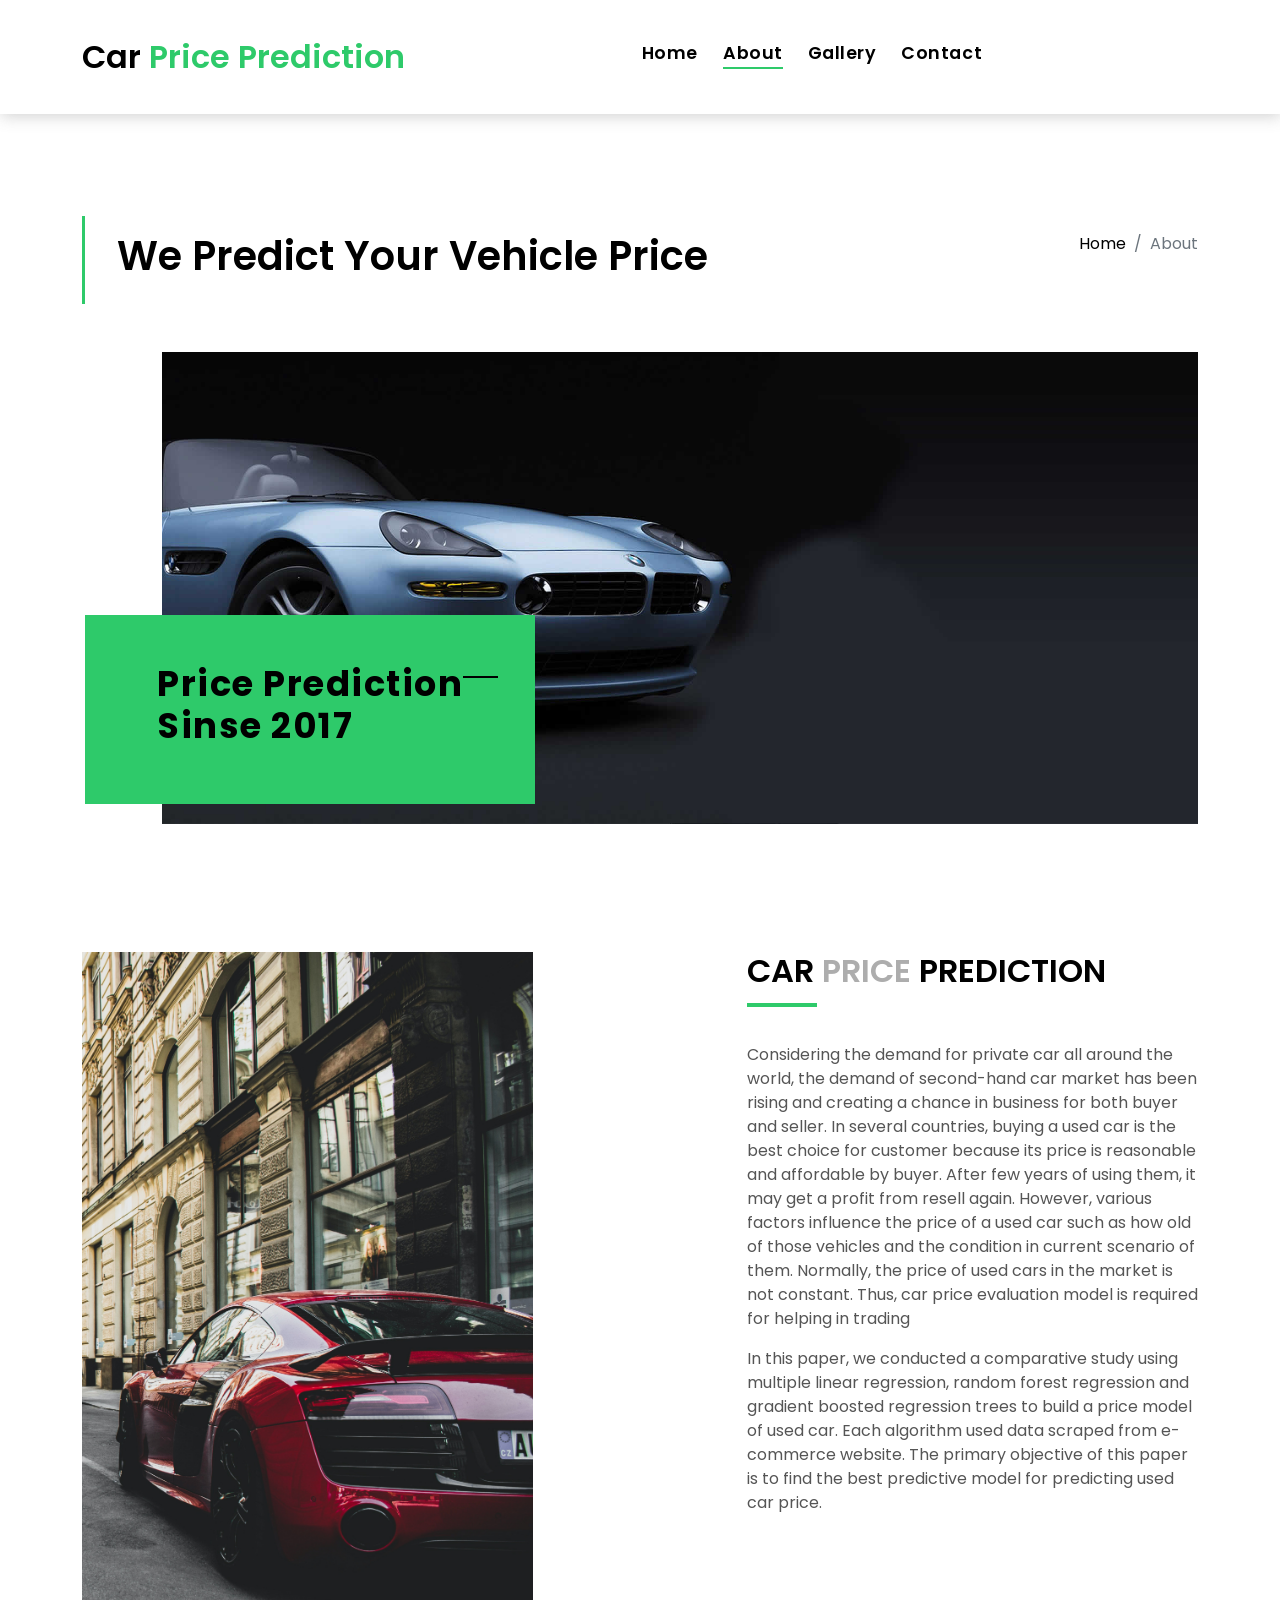
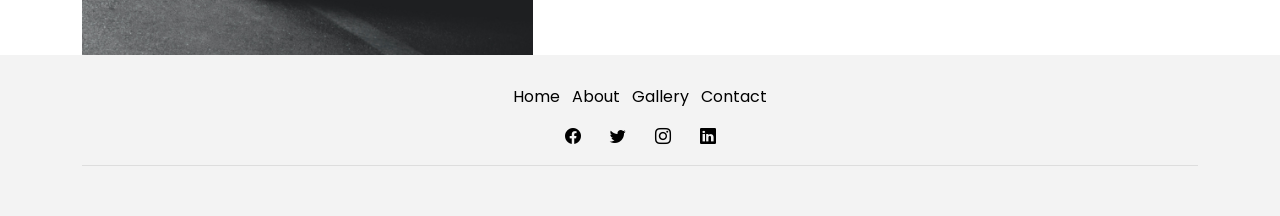
<file: Application Building/Front end/car price/about.html>
<!DOCTYPE html>
<html lang="en">

<head>
  <meta charset="utf-8">
  <meta content="width=device-width, initial-scale=1.0" name="viewport">
<!-- 
  <title>EstateAgency Bootstrap Template - About</title>
  <meta content="" name="description">
  <meta content="" name="keywords"> -->

  <!-- Favicons -->
  <link href="assets/img/favicon.png" rel="icon">
  <link href="assets/img/apple-touch-icon.png" rel="apple-touch-icon">

  <!-- Google Fonts -->
  <link href="https://fonts.googleapis.com/css?family=Poppins:300,400,500,600,700" rel="stylesheet">

  <!-- Vendor CSS Files -->
  <link href="assets/vendor/animate.css/animate.min.css" rel="stylesheet">
  <link href="assets/vendor/bootstrap/css/bootstrap.min.css" rel="stylesheet">
  <link href="assets/vendor/bootstrap-icons/bootstrap-icons.css" rel="stylesheet">
  <link href="assets/vendor/swiper/swiper-bundle.min.css" rel="stylesheet">

  <!-- Template Main CSS File -->
  <link href="assets/css/style.css" rel="stylesheet">

</head>

<body>

  <!-- ======= Property Search Section ======= -->
  <!-- <div class="click-closed"></div> -->
  <!--/ Form Search Star /-->
  <!-- <div class="box-collapse">
    <div class="title-box-d">
      <h3 class="title-d">Search Property</h3>
    </div>
    <span class="close-box-collapse right-boxed bi bi-x"></span>
    <div class="box-collapse-wrap form">
      <form class="form-a">
        <div class="row">
          <div class="col-md-12 mb-2">
            <div class="form-group">
              <label class="pb-2" for="Type">Keyword</label>
              <input type="text" class="form-control form-control-lg form-control-a" placeholder="Keyword">
            </div>
          </div>
          <div class="col-md-6 mb-2">
            <div class="form-group mt-3">
              <label class="pb-2" for="Type">Type</label>
              <select class="form-control form-select form-control-a" id="Type">
                <option>All Type</option>
                <option>For Rent</option>
                <option>For Sale</option>
                <option>Open House</option>
              </select>
            </div>
          </div>
          <div class="col-md-6 mb-2">
            <div class="form-group mt-3">
              <label class="pb-2" for="city">City</label>
              <select class="form-control form-select form-control-a" id="city">
                <option>All City</option>
                <option>Alabama</option>
                <option>Arizona</option>
                <option>California</option>
                <option>Colorado</option>
              </select>
            </div>
          </div>
          <div class="col-md-6 mb-2">
            <div class="form-group mt-3">
              <label class="pb-2" for="bedrooms">Bedrooms</label>
              <select class="form-control form-select form-control-a" id="bedrooms">
                <option>Any</option>
                <option>01</option>
                <option>02</option>
                <option>03</option>
              </select>
            </div>
          </div>
          <div class="col-md-6 mb-2">
            <div class="form-group mt-3">
              <label class="pb-2" for="garages">Garages</label>
              <select class="form-control form-select form-control-a" id="garages">
                <option>Any</option>
                <option>01</option>
                <option>02</option>
                <option>03</option>
                <option>04</option>
              </select>
            </div>
          </div>
          <div class="col-md-6 mb-2">
            <div class="form-group mt-3">
              <label class="pb-2" for="bathrooms">Bathrooms</label>
              <select class="form-control form-select form-control-a" id="bathrooms">
                <option>Any</option>
                <option>01</option>
                <option>02</option>
                <option>03</option>
              </select>
            </div>
          </div>
          <div class="col-md-6 mb-2">
            <div class="form-group mt-3">
              <label class="pb-2" for="price">Min Price</label>
              <select class="form-control form-select form-control-a" id="price">
                <option>Unlimite</option>
                <option>$50,000</option>
                <option>$100,000</option>
                <option>$150,000</option>
                <option>$200,000</option>
              </select>
            </div>
          </div>
          <div class="col-md-12">
            <button type="submit" class="btn btn-b">Search Property</button>
          </div>
        </div>
      </form>
    </div>
  </div> -->
  <!-- End Property Search Section -->>

  <!-- ======= Header/Navbar ======= -->
  <nav class="navbar navbar-default navbar-trans navbar-expand-lg fixed-top">
    <div class="container">
      <button class="navbar-toggler collapsed" type="button" data-bs-toggle="collapse" data-bs-target="#navbarDefault" aria-controls="navbarDefault" aria-expanded="false" aria-label="Toggle navigation">
        <span></span>
        <span></span>
        <span></span>
      </button>
      <a class="navbar-brand text-brand" href="index.html">Car <span class="color-b">Price Prediction</span></a>

      <div class="navbar-collapse collapse justify-content-center" id="navbarDefault">
        <ul class="navbar-nav">

          <li class="nav-item">
            <a class="nav-link " href="home.html">Home</a>
          </li>

          <li class="nav-item">
            <a class="nav-link active" href="about.html">About</a>
          </li>

          <li class="nav-item">
            <a class="nav-link " href="gallery.html">Gallery</a>
          </li>
<!-- 
          <li class="nav-item">
            <a class="nav-link " href="blog-grid.html">Blog</a>
          </li> -->

          <!-- <li class="nav-item dropdown">
            <a class="nav-link dropdown-toggle" href="#" id="navbarDropdown" role="button" data-bs-toggle="dropdown" aria-haspopup="true" aria-expanded="false">Pages</a>
            <div class="dropdown-menu">
              <a class="dropdown-item " href="property-single.html">Property Single</a>
              <a class="dropdown-item " href="blog-single.html">Blog Single</a>
              <a class="dropdown-item " href="agents-grid.html">Agents Grid</a>
              <a class="dropdown-item " href="agent-single.html">Agent Single</a>
            </div>
          </li> -->
          <li class="nav-item">
            <a class="nav-link " href="contact.html">Contact</a>
          </li>
        </ul>
      </div>

      <!-- <button type="button" class="btn btn-b-n navbar-toggle-box navbar-toggle-box-collapse" data-bs-toggle="collapse" data-bs-target="#navbarTogglerDemo01">
        <i class="bi bi-search"></i>
      </button> -->

    </div>
  </nav><!-- End Header/Navbar -->

  <main id="main">

    <!-- ======= Intro Single ======= -->
    <section class="intro-single">
      <div class="container">
        <div class="row">
          <div class="col-md-12 col-lg-8">
            <div class="title-single-box">
              <h1 class="title-single">We Predict Your Vehicle Price</h1>
            </div>
          </div>
          <div class="col-md-12 col-lg-4">
            <nav aria-label="breadcrumb" class="breadcrumb-box d-flex justify-content-lg-end">
              <ol class="breadcrumb">
                <li class="breadcrumb-item">
                  <a href="#">Home</a>
                </li>
                <li class="breadcrumb-item active" aria-current="page">
                  About
                </li>
              </ol>
            </nav>
          </div>
        </div>
      </div>
    </section><!-- End Intro Single-->

    <!-- ======= About Section ======= -->
    <section class="section-about">
      <div class="container">
        <div class="row">
          <div class="col-sm-12 position-relative">
            <div class="about-img-box">
              <img src="assets/img/car1.jpg" alt="" class="img-fluid">
            </div>
            <div class="sinse-box">
              <h3 class="sinse-title">Price Prediction
                <span></span>
                <br> Sinse 2017
              </h3>
              <!-- <p>Art & Creative</p> -->
            </div>
          </div>
          <div class="col-md-12 section-t8 position-relative">
            <div class="row">
              <div class="col-md-6 col-lg-5">
                <img src="assets/img/car5.jpg" alt="" class="img-fluid">
              </div>
              <div class="col-lg-2  d-none d-lg-block position-relative">
                <div class="title-vertical d-flex justify-content-start">
                  <!-- <span>EstateAgency Exclusive Property</span> -->
                </div>
              </div>
              <div class="col-md-6 col-lg-5 section-md-t3">
                <div class="title-box-d">
                  <h3 class="title-d">CAR
                    <span class="color-d">PRICE</span> PREDICTION
                    <!-- <br> nibh. -->
                  </h3>
                </div>
                <p class="color-text-a">
                    Considering the demand for private car all around the
                    world, the demand of second-hand car market has been rising
                    and creating a chance in business for both buyer and seller. In
                    several countries, buying a used car is the best choice for
                    customer because its price is reasonable and affordable by
                    buyer. After few years of using them, it may get a profit
                    from resell again. However, various factors influence the
                    price of a used car such as how old of those vehicles and the
                    condition in current scenario of them. Normally, the price of
                    used cars in the market is not constant. Thus, car price
                    evaluation model is required for helping in trading
                </p>
                <p class="color-text-a">
                    In this paper, we conducted a comparative study using
                    multiple linear regression, random forest regression and
                    gradient boosted regression trees to build a price model of
                    used car. Each algorithm used data scraped from e-commerce
                    website. The primary objective of this paper is to find the
                    best predictive model for predicting used car price. 
                </p>
              </div>
            </div>
          </div>
        </div>
      </div>
    </section>

    <!-- =======Team Section ======= -->
    <!-- <section class="section-agents section-t8">
      <div class="container">
        <div class="row">
          <div class="col-md-12">
            <div class="title-wrap d-flex justify-content-between">
              <div class="title-box">
                <h2 class="title-a">Meet Our Team</h2>
              </div>
            </div>
          </div>
        </div>
        <div class="row">
          <div class="col-md-4">
            <div class="card-box-d">
              <div class="card-img-d">
                <img src="assets/img/agent-7.jpg" alt="" class="img-d img-fluid">
              </div>
              <div class="card-overlay card-overlay-hover">
                <div class="card-header-d">
                  <div class="card-title-d align-self-center">
                    <h3 class="title-d">
                      <a href="agent-single.html" class="link-two">Margaret Sotillo
                        <br> Escala</a>
                    </h3>
                  </div>
                </div>
                <div class="card-body-d">
                  <p class="content-d color-text-a">
                    Sed porttitor lectus nibh, Cras ultricies ligula sed magna dictum porta two.
                  </p>
                  <div class="info-agents color-a">
                    <p>
                      <strong>Phone: </strong> +54 356 945234
                    </p>
                    <p>
                      <strong>Email: </strong> agents@example.com
                    </p>
                  </div>
                </div>
                <div class="card-footer-d">
                  <div class="socials-footer d-flex justify-content-center">
                    <ul class="list-inline">
                      <li class="list-inline-item">
                        <a href="#" class="link-one">
                          <i class="bi bi-facebook" aria-hidden="true"></i>
                        </a>
                      </li>
                      <li class="list-inline-item">
                        <a href="#" class="link-one">
                          <i class="bi bi-twitter" aria-hidden="true"></i>
                        </a>
                      </li>
                      <li class="list-inline-item">
                        <a href="#" class="link-one">
                          <i class="bi bi-instagram" aria-hidden="true"></i>
                        </a>
                      </li>
                      <li class="list-inline-item">
                        <a href="#" class="link-one">
                          <i class="bi bi-linkedin" aria-hidden="true"></i>
                        </a>
                      </li>
                    </ul>
                  </div>
                </div>
              </div>
            </div>
          </div>
          <div class="col-md-4">
            <div class="card-box-d">
              <div class="card-img-d">
                <img src="assets/img/agent-6.jpg" alt="" class="img-d img-fluid">
              </div>
              <div class="card-overlay card-overlay-hover">
                <div class="card-header-d">
                  <div class="card-title-d align-self-center">
                    <h3 class="title-d">
                      <a href="agent-single.html" class="link-two">Stiven Spilver
                        <br> Darw</a>
                    </h3>
                  </div>
                </div>
                <div class="card-body-d">
                  <p class="content-d color-text-a">
                    Sed porttitor lectus nibh, Cras ultricies ligula sed magna dictum porta two.
                  </p>
                  <div class="info-agents color-a">
                    <p>
                      <strong>Phone: </strong> +54 356 945234
                    </p>
                    <p>
                      <strong>Email: </strong> agents@example.com
                    </p>
                  </div>
                </div>
                <div class="card-footer-d">
                  <div class="socials-footer d-flex justify-content-center">
                    <ul class="list-inline">
                      <li class="list-inline-item">
                        <a href="#" class="link-one">
                          <i class="bi bi-facebook" aria-hidden="true"></i>
                        </a>
                      </li>
                      <li class="list-inline-item">
                        <a href="#" class="link-one">
                          <i class="bi bi-twitter" aria-hidden="true"></i>
                        </a>
                      </li>
                      <li class="list-inline-item">
                        <a href="#" class="link-one">
                          <i class="bi bi-instagram" aria-hidden="true"></i>
                        </a>
                      </li>
                      <li class="list-inline-item">
                        <a href="#" class="link-one">
                          <i class="bi bi-linkedin" aria-hidden="true"></i>
                        </a>
                      </li>
                      <li class="list-inline-item">
                        <a href="#" class="link-one">
                          <i class="bi bi-dribbble" aria-hidden="true"></i>
                        </a>
                      </li>
                    </ul>
                  </div>
                </div>
              </div>
            </div>
          </div>
          <div class="col-md-4">
            <div class="card-box-d">
              <div class="card-img-d">
                <img src="assets/img/agent-5.jpg" alt="" class="img-d img-fluid">
              </div>
              <div class="card-overlay card-overlay-hover">
                <div class="card-header-d">
                  <div class="card-title-d align-self-center">
                    <h3 class="title-d">
                      <a href="agent-single.html" class="link-two">Emma Toledo
                        <br> Cascada</a>
                    </h3>
                  </div>
                </div>
                 <div class="card-body-d">
                  <p class="content-d color-text-a">
                    Sed porttitor lectus nibh, Cras ultricies ligula sed magna dictum porta two.
                  </p>
                  <div class="info-agents color-a">
                    <p>
                      <strong>Phone: </strong> +54 356 945234
                    </p>
                    <p>
                      <strong>Email: </strong> agents@example.com
                    </p>
                  </div>
                </div> 
                 <div class="card-footer-d">
                  <div class="socials-footer d-flex justify-content-center">
                    <ul class="list-inline">
                      <li class="list-inline-item">
                        <a href="#" class="link-one">
                          <i class="bi bi-facebook" aria-hidden="true"></i>
                        </a>
                      </li>
                      <li class="list-inline-item">
                        <a href="#" class="link-one">
                          <i class="bi bi-twitter" aria-hidden="true"></i>
                        </a>
                      </li>
                      <li class="list-inline-item">
                        <a href="#" class="link-one">
                          <i class="bi bi-instagram" aria-hidden="true"></i>
                        </a>
                      </li>
                      <li class="list-inline-item">
                        <a href="#" class="link-one">
                          <i class="bi bi-linkedin" aria-hidden="true"></i>
                        </a>
                      </li>
                      <li class="list-inline-item">
                        <a href="#" class="link-one">
                          <i class="bi bi-dribbble" aria-hidden="true"></i>
                        </a>
                      </li>
                    </ul>
                  </div>
                </div> 
              </div>
            </div>
          </div>
        </div>
      </div>
    </section> -->
    <!-- End About Section-->

  </main><!-- End #main -->

  <!-- ======= Footer ======= -->
  <!-- <section class="section-footer">
    <div class="container">
      <div class="row">
        <div class="col-sm-12 col-md-4">
          <div class="widget-a">
            <div class="w-header-a">
              <h3 class="w-title-a text-brand">EstateAgency</h3>
            </div>
            <div class="w-body-a">
              <p class="w-text-a color-text-a">
                Enim minim veniam quis nostrud exercitation ullamco laboris nisi ut aliquip exea commodo consequat duis
                sed aute irure.
              </p>
            </div>
            <div class="w-footer-a">
              <ul class="list-unstyled">
                <li class="color-a">
                  <span class="color-text-a">Phone .</span> contact@example.com
                </li>
                <li class="color-a">
                  <span class="color-text-a">Email .</span> +54 356 945234
                </li>
              </ul>
            </div>
          </div>
        </div>
        <div class="col-sm-12 col-md-4 section-md-t3">
          <div class="widget-a">
            <div class="w-header-a">
              <h3 class="w-title-a text-brand">The Company</h3>
            </div>
            <div class="w-body-a">
              <div class="w-body-a">
                <ul class="list-unstyled">
                  <li class="item-list-a">
                    <i class="bi bi-chevron-right"></i> <a href="#">Site Map</a>
                  </li>
                  <li class="item-list-a">
                    <i class="bi bi-chevron-right"></i> <a href="#">Legal</a>
                  </li>
                  <li class="item-list-a">
                    <i class="bi bi-chevron-right"></i> <a href="#">Agent Admin</a>
                  </li>
                  <li class="item-list-a">
                    <i class="bi bi-chevron-right"></i> <a href="#">Careers</a>
                  </li>
                  <li class="item-list-a">
                    <i class="bi bi-chevron-right"></i> <a href="#">Affiliate</a>
                  </li>
                  <li class="item-list-a">
                    <i class="bi bi-chevron-right"></i> <a href="#">Privacy Policy</a>
                  </li>
                </ul>
              </div>
            </div>
          </div>
        </div>
        <div class="col-sm-12 col-md-4 section-md-t3">
          <div class="widget-a">
            <div class="w-header-a">
              <h3 class="w-title-a text-brand">International sites</h3>
            </div>
            <div class="w-body-a">
              <ul class="list-unstyled">
                <li class="item-list-a">
                  <i class="bi bi-chevron-right"></i> <a href="#">Venezuela</a>
                </li>
                <li class="item-list-a">
                  <i class="bi bi-chevron-right"></i> <a href="#">China</a>
                </li>
                <li class="item-list-a">
                  <i class="bi bi-chevron-right"></i> <a href="#">Hong Kong</a>
                </li>
                <li class="item-list-a">
                  <i class="bi bi-chevron-right"></i> <a href="#">Argentina</a>
                </li>
                <li class="item-list-a">
                  <i class="bi bi-chevron-right"></i> <a href="#">Singapore</a>
                </li>
                <li class="item-list-a">
                  <i class="bi bi-chevron-right"></i> <a href="#">Philippines</a>
                </li>
              </ul>
            </div>
          </div>
        </div>
      </div>
    </div>
  </section> -->
  <footer>
    <div class="container">
      <div class="row">
        <div class="col-md-12">
          <nav class="nav-footer">
            <ul class="list-inline">
              <li class="list-inline-item">
                <a href="#">Home</a>
              </li>
              <li class="list-inline-item">
                <a href="#">About</a>
              </li>
              <li class="list-inline-item">
                <a href="#">Gallery</a>
              </li>
              <!-- <li class="list-inline-item">
                <a href="#">Blog</a>
              </li> -->
              <li class="list-inline-item">
                <a href="#">Contact</a>
              </li>
            </ul>
          </nav>
          <div class="socials-a">
            <ul class="list-inline">
              <li class="list-inline-item">
                <a href="#">
                  <i class="bi bi-facebook" aria-hidden="true"></i>
                </a>
              </li>
              <li class="list-inline-item">
                <a href="#">
                  <i class="bi bi-twitter" aria-hidden="true"></i>
                </a>
              </li>
              <li class="list-inline-item">
                <a href="#">
                  <i class="bi bi-instagram" aria-hidden="true"></i>
                </a>
              </li>
              <li class="list-inline-item">
                <a href="#">
                  <i class="bi bi-linkedin" aria-hidden="true"></i>
                </a>
              </li>
            </ul>
          </div>
          <div class="copyright-footer">
            <!-- <p class="copyright color-text-a">
              &copy; Copyright
              <span class="color-a">EstateAgency</span> All Rights Reserved.
            </p> -->
          </div>
          <div class="credits">
          
          
          </div>
        </div>
      </div>
    </div>
  </footer><!-- End  Footer -->

  <div id="preloader"></div>
  <a href="#" class="back-to-top d-flex align-items-center justify-content-center"><i class="bi bi-arrow-up-short"></i></a>

  <!-- Vendor JS Files -->
  <script src="assets/vendor/bootstrap/js/bootstrap.bundle.min.js"></script>
  <script src="assets/vendor/swiper/swiper-bundle.min.js"></script>
  <script src="assets/vendor/php-email-form/validate.js"></script>

  <!-- Template Main JS File -->
  <script src="assets/js/main.js"></script>

</body>

</html>
</file>
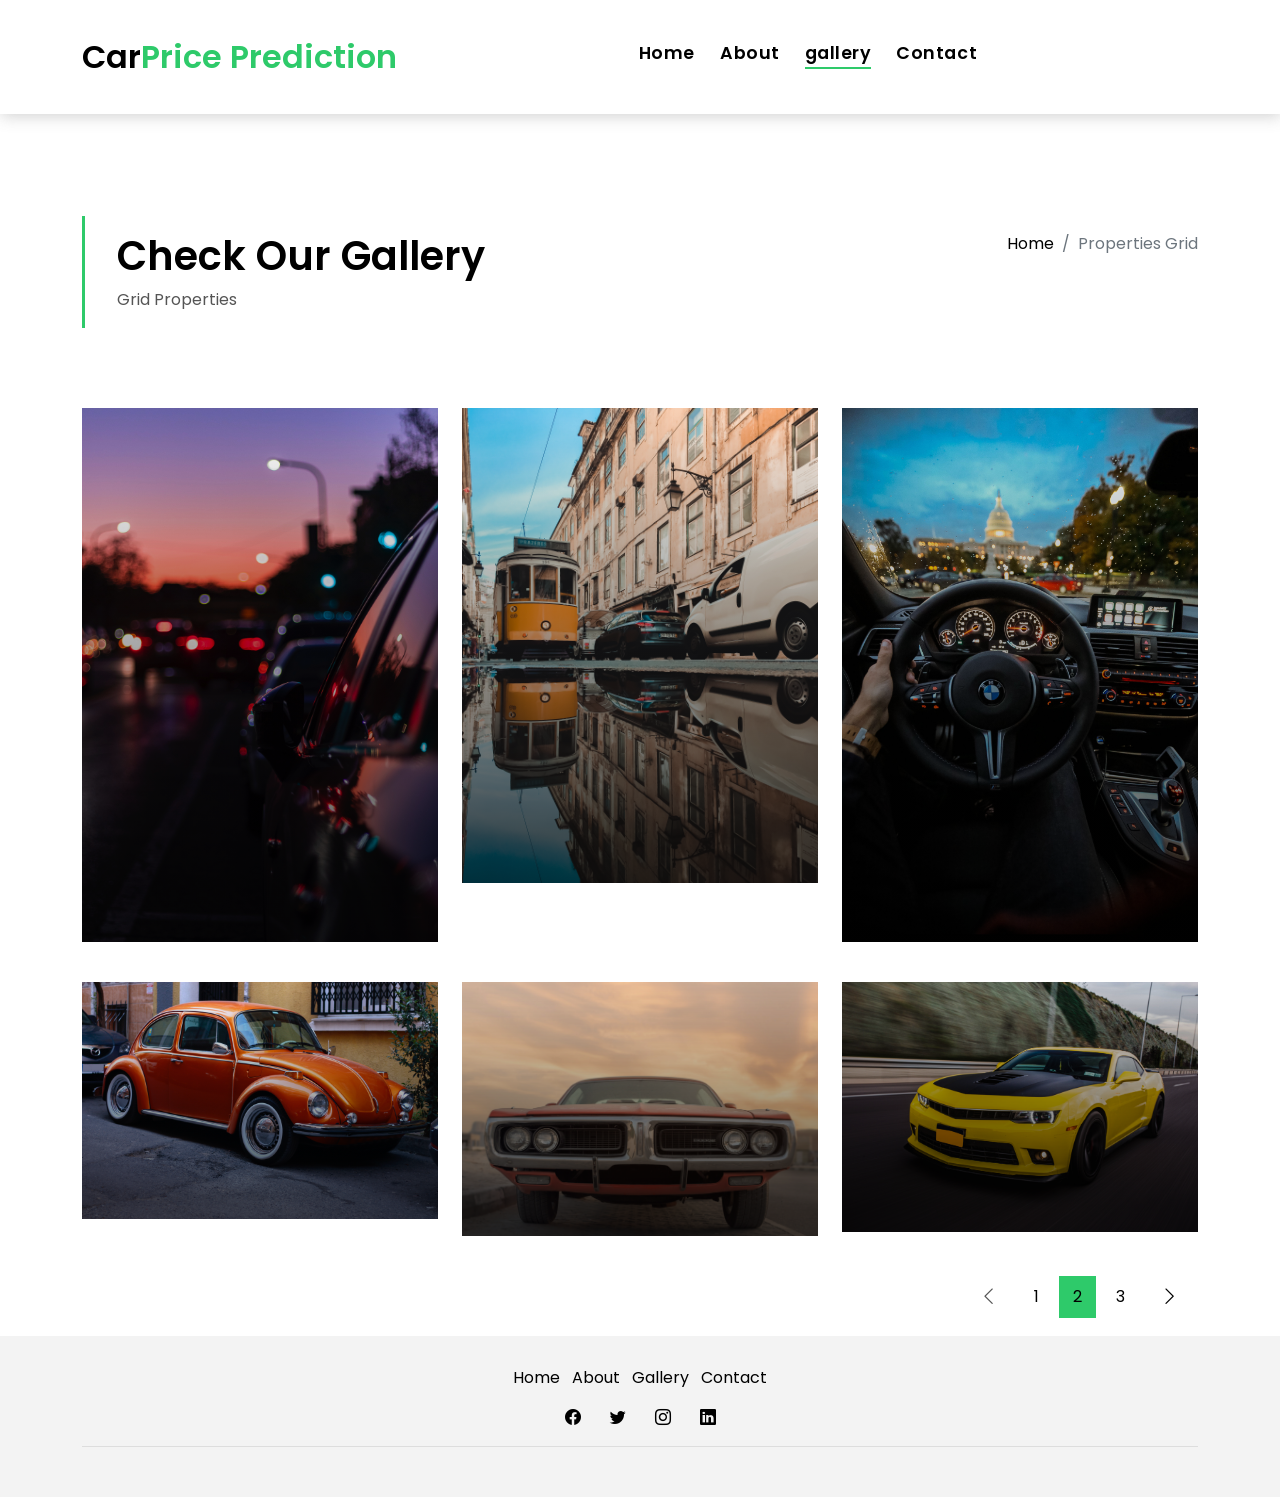
<file: Application Building/Front end/car price/gallery.html>
<!DOCTYPE html>
<html lang="en">

<head>
  <meta charset="utf-8">
  <meta content="width=device-width, initial-scale=1.0" name="viewport">

  <!-- <title>EstateAgency Bootstrap Template - Index</title>
  <meta content="" name="description">
  <meta content="" name="keywords"> -->

  <!-- Favicons -->
  <!-- <link href="assets/img/favicon.png" rel="icon">
  <link href="assets/img/apple-touch-icon.png" rel="apple-touch-icon"> -->

  <!-- Google Fonts -->
  <link href="https://fonts.googleapis.com/css?family=Poppins:300,400,500,600,700" rel="stylesheet">

  <!-- Vendor CSS Files -->
  <link href="assets/vendor/animate.css/animate.min.css" rel="stylesheet">
  <link href="assets/vendor/bootstrap/css/bootstrap.min.css" rel="stylesheet">
  <link href="assets/vendor/bootstrap-icons/bootstrap-icons.css" rel="stylesheet">
  <link href="assets/vendor/swiper/swiper-bundle.min.css" rel="stylesheet">

  <!-- Template Main CSS File -->
  <link href="assets/css/style.css" rel="stylesheet">

</head>

<body>

  <!-- ======= Property Search Section ======= -->
  <!-- <div class="click-closed"></div> -->
  <!--/ Form Search Star /-->
  <!-- <div class="box-collapse">
    <div class="title-box-d">
      <h3 class="title-d">Search Property</h3>
    </div>
    <span class="close-box-collapse right-boxed bi bi-x"></span>
    <div class="box-collapse-wrap form">
      <form class="form-a">
        <div class="row">
          <div class="col-md-12 mb-2">
            <div class="form-group">
              <label class="pb-2" for="Type">Keyword</label>
              <input type="text" class="form-control form-control-lg form-control-a" placeholder="Keyword">
            </div>
          </div>
          <div class="col-md-6 mb-2">
            <div class="form-group mt-3">
              <label class="pb-2" for="Type">Type</label>
              <select class="form-control form-select form-control-a" id="Type">
                <option>All Type</option>
                <option>For Rent</option>
                <option>For Sale</option>
                <option>Open House</option>
              </select>
            </div>
          </div>
          <div class="col-md-6 mb-2">
            <div class="form-group mt-3">
              <label class="pb-2" for="city">City</label>
              <select class="form-control form-select form-control-a" id="city">
                <option>All City</option>
                <option>Alabama</option>
                <option>Arizona</option>
                <option>California</option>
                <option>Colorado</option>
              </select>
            </div>
          </div>
          <div class="col-md-6 mb-2">
            <div class="form-group mt-3">
              <label class="pb-2" for="bedrooms">Bedrooms</label>
              <select class="form-control form-select form-control-a" id="bedrooms">
                <option>Any</option>
                <option>01</option>
                <option>02</option>
                <option>03</option>
              </select>
            </div>
          </div>
          <div class="col-md-6 mb-2">
            <div class="form-group mt-3">
              <label class="pb-2" for="garages">Garages</label>
              <select class="form-control form-select form-control-a" id="garages">
                <option>Any</option>
                <option>01</option>
                <option>02</option>
                <option>03</option>
                <option>04</option>
              </select>
            </div>
          </div>
          <div class="col-md-6 mb-2">
            <div class="form-group mt-3">
              <label class="pb-2" for="bathrooms">Bathrooms</label>
              <select class="form-control form-select form-control-a" id="bathrooms">
                <option>Any</option>
                <option>01</option>
                <option>02</option>
                <option>03</option>
              </select>
            </div>
          </div>
          <div class="col-md-6 mb-2">
            <div class="form-group mt-3">
              <label class="pb-2" for="price">Min Price</label>
              <select class="form-control form-select form-control-a" id="price">
                <option>Unlimite</option>
                <option>$50,000</option>
                <option>$100,000</option>
                <option>$150,000</option>
                <option>$200,000</option>
              </select>
            </div>
          </div>
          <div class="col-md-12">
            <button type="submit" class="btn btn-b">Search Property</button>
          </div>
        </div>
      </form>
    </div>
  </div> -->
  <!-- End Property Search Section -->>

  <!-- ======= Header/Navbar ======= -->
  <nav class="navbar navbar-default navbar-trans navbar-expand-lg fixed-top">
    <div class="container">
      <button class="navbar-toggler collapsed" type="button" data-bs-toggle="collapse" data-bs-target="#navbarDefault" aria-controls="navbarDefault" aria-expanded="false" aria-label="Toggle navigation">
        <span></span>
        <span></span>
        <span></span>
      </button>
      <a class="navbar-brand text-brand" href="index.html">Car<span class="color-b">Price Prediction</span></a>

      <div class="navbar-collapse collapse justify-content-center" id="navbarDefault">
        <ul class="navbar-nav">

          <li class="nav-item">
            <a class="nav-link " href="home.html">Home</a>
          </li>

          <li class="nav-item">
            <a class="nav-link " href="about.html">About</a>
          </li>

          <li class="nav-item">
            <a class="nav-link active" href="property-grid.html">gallery</a>
          </li>

          <!-- <li class="nav-item">
            <a class="nav-link " href="blog-grid.html">Blog</a>
          </li> -->

          <!-- <li class="nav-item dropdown">
            <a class="nav-link dropdown-toggle" href="#" id="navbarDropdown" role="button" data-bs-toggle="dropdown" aria-haspopup="true" aria-expanded="false">Pages</a>
            <div class="dropdown-menu">
              <a class="dropdown-item " href="property-single.html">Property Single</a>
              <a class="dropdown-item " href="blog-single.html">Blog Single</a>
              <a class="dropdown-item " href="agents-grid.html">Agents Grid</a>
              <a class="dropdown-item " href="agent-single.html">Agent Single</a>
            </div>
          </li> -->
          <li class="nav-item">
            <a class="nav-link " href="">Contact</a>
          </li>
        </ul>
      </div>

      <!-- <button type="button" class="btn btn-b-n navbar-toggle-box navbar-toggle-box-collapse" data-bs-toggle="collapse" data-bs-target="#navbarTogglerDemo01">
        <i class="bi bi-search"></i>
      </button> -->

    </div>
  </nav><!-- End Header/Navbar -->

  <main id="main">

    <!-- ======= Intro Single ======= -->
    <section class="intro-single">
      <div class="container">
        <div class="row">
          <div class="col-md-12 col-lg-8">
            <div class="title-single-box">
              <h1 class="title-single">Check Our Gallery</h1>
              <span class="color-text-a">Grid Properties</span>
            </div>
          </div>
          <div class="col-md-12 col-lg-4">
            <nav aria-label="breadcrumb" class="breadcrumb-box d-flex justify-content-lg-end">
              <ol class="breadcrumb">
                <li class="breadcrumb-item">
                  <a href="#">Home</a>
                </li>
                <li class="breadcrumb-item active" aria-current="page">
                  Properties Grid
                </li>
              </ol>
            </nav>
          </div>
        </div>
      </div>
    </section><!-- End Intro Single-->

    <!-- ======= Property Grid ======= -->
    <section class="property-grid grid">
      <div class="container">
        <div class="row">
          <div class="col-sm-12">
            <div class="grid-option">
              <form>
                <!-- <select class="custom-select">
                  <option selected>All</option>
                  <option value="1">New to Old</option>
                  <option value="2">For Rent</option>
                  <option value="3">For Sale</option>
                </select> -->
              </form>
            </div>
          </div>
          <div class="col-md-4">
            <div class="card-box-a card-shadow">
              <div class="img-box-a">
                <img src="assets/img/car13.jpg" alt="" class="img-a img-fluid">
              </div>
              <!-- <div class="card-overlay">
                <div class="card-overlay-a-content">
                  <div class="card-header-a">
                    <h2 class="card-title-a">
                      <a href="#">204 Mount
                        <br /> Olive Road Two</a>
                    </h2>
                  </div>
                  <div class="card-body-a">
                    <div class="price-box d-flex">
                      <span class="price-a">rent | $ 12.000</span>
                    </div>
                    <a href="property-single.html" class="link-a">Click here to view
                      <span class="bi bi-chevron-right"></span>
                    </a>
                  </div>
                  <div class="card-footer-a">
                    <ul class="card-info d-flex justify-content-around">
                      <li>
                        <h4 class="card-info-title">Area</h4>
                        <span>340m
                          <sup>2</sup>
                        </span>
                      </li>
                      <li>
                        <h4 class="card-info-title">Beds</h4>
                        <span>2</span>
                      </li>
                      <li>
                        <h4 class="card-info-title">Baths</h4>
                        <span>4</span>
                      </li>
                      <li>
                        <h4 class="card-info-title">Garages</h4>
                        <span>1</span>
                      </li>
                    </ul>
                  </div>
                </div>
              </div> -->
            </div>
          </div>
          <div class="col-md-4">
            <div class="card-box-a card-shadow">
              <div class="img-box-a">
                <img src="assets/img/car7.jpg" alt="" class="img-a img-fluid">
              </div>
              <!-- <div class="card-overlay">
                <div class="card-overlay-a-content">
                  <div class="card-header-a">
                    <h2 class="card-title-a">
                      <a href="#">204 Mount
                        <br /> Olive Road Two</a>
                    </h2>
                  </div>
                  <div class="card-body-a">
                    <div class="price-box d-flex">
                      <span class="price-a">rent | $ 12.000</span>
                    </div>
                    <a href="property-single.html" class="link-a">Click here to view
                      <span class="bi bi-chevron-right"></span>
                    </a>
                  </div>
                  <div class="card-footer-a">
                    <ul class="card-info d-flex justify-content-around">
                      <li>
                        <h4 class="card-info-title">Area</h4>
                        <span>340m
                          <sup>2</sup>
                        </span>
                      </li>
                      <li>
                        <h4 class="card-info-title">Beds</h4>
                        <span>2</span>
                      </li>
                      <li>
                        <h4 class="card-info-title">Baths</h4>
                        <span>4</span>
                      </li>
                      <li>
                        <h4 class="card-info-title">Garages</h4>
                        <span>1</span>
                      </li>
                    </ul>
                  </div>
                </div>
              </div> -->
            </div>
          </div>
          <div class="col-md-4">
            <div class="card-box-a card-shadow">
              <div class="img-box-a">
                <img src="assets/img/car8.jpg" alt="" class="img-a img-fluid">
              </div>
              <!-- <div class="card-overlay">
                <div class="card-overlay-a-content">
                  <div class="card-header-a">
                    <h2 class="card-title-a">
                      <a href="#">204 Mount
                        <br /> Olive Road Two</a>
                    </h2>
                  </div>
                  <div class="card-body-a">
                    <div class="price-box d-flex">
                      <span class="price-a">rent | $ 12.000</span>
                    </div>
                    <a href="property-single.html" class="link-a">Click here to view
                      <span class="bi bi-chevron-right"></span>
                    </a>
                  </div>
                  <div class="card-footer-a">
                    <ul class="card-info d-flex justify-content-around">
                      <li>
                        <h4 class="card-info-title">Area</h4>
                        <span>340m
                          <sup>2</sup>
                        </span>
                      </li>
                      <li>
                        <h4 class="card-info-title">Beds</h4>
                        <span>2</span>
                      </li>
                      <li>
                        <h4 class="card-info-title">Baths</h4>
                        <span>4</span>
                      </li>
                      <li>
                        <h4 class="card-info-title">Garages</h4>
                        <span>1</span>
                      </li>
                    </ul>
                  </div>
                </div>
              </div> -->
            </div>
          </div>
          <div class="col-md-4">
            <div class="card-box-a card-shadow">
              <div class="img-box-a">
                <img src="assets/img/car9.jpg" alt="" class="img-a img-fluid">
              </div>
              <!-- <div class="card-overlay">
                <div class="card-overlay-a-content">
                  <div class="card-header-a">
                    <h2 class="card-title-a">
                      <a href="#">204 Mount
                        <br /> Olive Road Two</a>
                    </h2>
                  </div>
                  <div class="card-body-a">
                    <div class="price-box d-flex">
                      <span class="price-a">rent | $ 12.000</span>
                    </div>
                    <a href="property-single.html" class="link-a">Click here to view
                      <span class="bi bi-chevron-right"></span>
                    </a>
                  </div>
                  <div class="card-footer-a">
                    <ul class="card-info d-flex justify-content-around">
                      <li>
                        <h4 class="card-info-title">Area</h4>
                        <span>340m
                          <sup>2</sup>
                        </span>
                      </li>
                      <li>
                        <h4 class="card-info-title">Beds</h4>
                        <span>2</span>
                      </li>
                      <li>
                        <h4 class="card-info-title">Baths</h4>
                        <span>4</span>
                      </li>
                      <li>
                        <h4 class="card-info-title">Garages</h4>
                        <span>1</span>
                      </li>
                    </ul>
                  </div>
                </div>
              </div> -->
            </div>
          </div>
          <div class="col-md-4">
            <div class="card-box-a card-shadow">
              <div class="img-box-a">
                <img src="assets/img/car10.jpg" alt="" class="img-a img-fluid">
              </div>
              <!-- <div class="card-overlay">
                <div class="card-overlay-a-content">
                  <div class="card-header-a">
                    <h2 class="card-title-a">
                      <a href="#">204 Mount
                        <br /> Olive Road Two</a>
                    </h2>
                  </div>
                  <div class="card-body-a">
                    <div class="price-box d-flex">
                      <span class="price-a">rent | $ 12.000</span>
                    </div>
                    <a href="property-single.html" class="link-a">Click here to view
                      <span class="bi bi-chevron-right"></span>
                    </a>
                  </div>
                  <div class="card-footer-a">
                    <ul class="card-info d-flex justify-content-around">
                      <li>
                        <h4 class="card-info-title">Area</h4>
                        <span>340m
                          <sup>2</sup>
                        </span>
                      </li>
                      <li>
                        <h4 class="card-info-title">Beds</h4>
                        <span>2</span>
                      </li>
                      <li>
                        <h4 class="card-info-title">Baths</h4>
                        <span>4</span>
                      </li>
                      <li>
                        <h4 class="card-info-title">Garages</h4>
                        <span>1</span>
                      </li>
                    </ul>
                  </div>
                </div>
              </div> -->
            </div>
          </div>
          <div class="col-md-4">
            <div class="card-box-a card-shadow">
              <div class="img-box-a">
                <img src="assets/img/car11.jpg" alt="" class="img-a img-fluid">
              </div>
              <!-- <div class="card-overlay">
                <div class="card-overlay-a-content">
                  <div class="card-header-a">
                    <h2 class="card-title-a">
                      <a href="#">204 Mount
                        <br /> Olive Road Two</a>
                    </h2>
                  </div>
                  <div class="card-body-a">
                    <div class="price-box d-flex">
                      <span class="price-a">rent | $ 12.000</span>
                    </div>
                    <a href="property-single.html" class="link-a">Click here to view
                      <span class="bi bi-chevron-right"></span>
                    </a>
                  </div>
                  <div class="card-footer-a">
                    <ul class="card-info d-flex justify-content-around">
                      <li>
                        <h4 class="card-info-title">Area</h4>
                        <span>340m
                          <sup>2</sup>
                        </span>
                      </li>
                      <li>
                        <h4 class="card-info-title">Beds</h4>
                        <span>2</span>
                      </li>
                      <li>
                        <h4 class="card-info-title">Baths</h4>
                        <span>4</span>
                      </li>
                      <li>
                        <h4 class="card-info-title">Garages</h4>
                        <span>1</span>
                      </li>
                    </ul>
                  </div>
                </div>
              </div> -->
            </div>
          </div>
        </div>
        <div class="row">
          <div class="col-sm-12">
            <nav class="pagination-a">
              <ul class="pagination justify-content-end">
                <li class="page-item disabled">
                  <a class="page-link" href="#" tabindex="-1">
                    <span class="bi bi-chevron-left"></span>
                  </a>
                </li>
                <li class="page-item">
                  <a class="page-link" href="#">1</a>
                </li>
                <li class="page-item active">
                  <a class="page-link" href="#">2</a>
                </li>
                <li class="page-item">
                  <a class="page-link" href="#">3</a>
                </li>
                <li class="page-item next">
                  <a class="page-link" href="#">
                    <span class="bi bi-chevron-right"></span>
                  </a>
                </li>
              </ul>
            </nav>
          </div>
        </div>
      </div>
    </section><!-- End Property Grid Single-->

  </main><!-- End #main -->

  <!-- ======= Footer ======= -->
  <!-- <section class="section-footer">
    <div class="container">
      <div class="row">
        <div class="col-sm-12 col-md-4">
          <div class="widget-a">
            <div class="w-header-a">
              <h3 class="w-title-a text-brand">EstateAgency</h3>
            </div>
            <div class="w-body-a">
              <p class="w-text-a color-text-a">
                Enim minim veniam quis nostrud exercitation ullamco laboris nisi ut aliquip exea commodo consequat duis
                sed aute irure.
              </p>
            </div>
            <div class="w-footer-a">
              <ul class="list-unstyled">
                <li class="color-a">
                  <span class="color-text-a">Phone .</span> contact@example.com
                </li>
                <li class="color-a">
                  <span class="color-text-a">Email .</span> +54 356 945234
                </li>
              </ul>
            </div>
          </div>
        </div>
        <div class="col-sm-12 col-md-4 section-md-t3">
          <div class="widget-a">
            <div class="w-header-a">
              <h3 class="w-title-a text-brand">The Company</h3>
            </div>
            <div class="w-body-a">
              <div class="w-body-a">
                <ul class="list-unstyled">
                  <li class="item-list-a">
                    <i class="bi bi-chevron-right"></i> <a href="#">Site Map</a>
                  </li>
                  <li class="item-list-a">
                    <i class="bi bi-chevron-right"></i> <a href="#">Legal</a>
                  </li>
                  <li class="item-list-a">
                    <i class="bi bi-chevron-right"></i> <a href="#">Agent Admin</a>
                  </li>
                  <li class="item-list-a">
                    <i class="bi bi-chevron-right"></i> <a href="#">Careers</a>
                  </li>
                  <li class="item-list-a">
                    <i class="bi bi-chevron-right"></i> <a href="#">Affiliate</a>
                  </li>
                  <li class="item-list-a">
                    <i class="bi bi-chevron-right"></i> <a href="#">Privacy Policy</a>
                  </li>
                </ul>
              </div>
            </div>
          </div>
        </div>
        <div class="col-sm-12 col-md-4 section-md-t3">
          <div class="widget-a">
            <div class="w-header-a">
              <h3 class="w-title-a text-brand">International sites</h3>
            </div>
            <div class="w-body-a">
              <ul class="list-unstyled">
                <li class="item-list-a">
                  <i class="bi bi-chevron-right"></i> <a href="#">Venezuela</a>
                </li>
                <li class="item-list-a">
                  <i class="bi bi-chevron-right"></i> <a href="#">China</a>
                </li>
                <li class="item-list-a">
                  <i class="bi bi-chevron-right"></i> <a href="#">Hong Kong</a>
                </li>
                <li class="item-list-a">
                  <i class="bi bi-chevron-right"></i> <a href="#">Argentina</a>
                </li>
                <li class="item-list-a">
                  <i class="bi bi-chevron-right"></i> <a href="#">Singapore</a>
                </li>
                <li class="item-list-a">
                  <i class="bi bi-chevron-right"></i> <a href="#">Philippines</a>
                </li>
              </ul>
            </div>
          </div>
        </div>
      </div>
    </div>
  </section> -->
  <footer>
    <div class="container">
      <div class="row">
        <div class="col-md-12">
          <nav class="nav-footer">
            <ul class="list-inline">
              <li class="list-inline-item">
                <a href="#">Home</a>
              </li>
              <li class="list-inline-item">
                <a href="#">About</a>
              </li>
              <li class="list-inline-item">
                <a href="#">Gallery</a>
              </li>
              <!-- <li class="list-inline-item">
                <a href="#">Blog</a>
              </li> -->
              <li class="list-inline-item">
                <a href="#">Contact</a>
              </li>
            </ul>
          </nav>
          <div class="socials-a">
            <ul class="list-inline">
              <li class="list-inline-item">
                <a href="#">
                  <i class="bi bi-facebook" aria-hidden="true"></i>
                </a>
              </li>
              <li class="list-inline-item">
                <a href="#">
                  <i class="bi bi-twitter" aria-hidden="true"></i>
                </a>
              </li>
              <li class="list-inline-item">
                <a href="#">
                  <i class="bi bi-instagram" aria-hidden="true"></i>
                </a>
              </li>
              <li class="list-inline-item">
                <a href="#">
                  <i class="bi bi-linkedin" aria-hidden="true"></i>
                </a>
              </li>
            </ul>
          </div>
          <div class="copyright-footer">
            <!-- <p class="copyright color-text-a">
              &copy; Copyright
              <span class="color-a">EstateAgency</span> All Rights Reserved.
            </p> -->
          </div>
          <div class="credits">
            <!--
            All the links in the footer should remain intact.
            You can delete the links only if you purchased the pro version.
            Licensing information: https://bootstrapmade.com/license/
            Purchase the pro version with working PHP/AJAX contact form: https://bootstrapmade.com/buy/?theme=EstateAgency
          -->
            <!-- Designed by <a href="https://bootstrapmade.com/">BootstrapMade</a> -->
          </div>
        </div>
      </div>
    </div>
  </footer><!-- End  Footer -->

  <div id="preloader"></div>
  <a href="#" class="back-to-top d-flex align-items-center justify-content-center"><i class="bi bi-arrow-up-short"></i></a>

  <!-- Vendor JS Files -->
  <script src="assets/vendor/bootstrap/js/bootstrap.bundle.min.js"></script>
  <script src="assets/vendor/swiper/swiper-bundle.min.js"></script>
  <script src="assets/vendor/php-email-form/validate.js"></script>

  <!-- Template Main JS File -->
  <script src="assets/js/main.js"></script>

</body>

</html>
</file>
<file: Application Building/Front end/car price/assets/css/style.css>
/*--------------------------------------------------------------
# General
--------------------------------------------------------------*/
body {
  font-family: "Poppins", sans-serif;
  color: #555555;
}

h1,
h2,
h3,
h4,
h5,
h6 {
  color: #000000;
}

a {
  color: #000000;
  text-decoration: none;
  transition: all 0.5s ease;
}

a:hover {
  color: #2eca6a;
  text-decoration: none;
}

.link-two {
  color: #000000;
  transition: all 0.5s ease;
}

.link-two:hover {
  text-decoration: underline;
  color: #000000;
}

.link-one {
  color: #000000;
  transition: all 0.5s ease;
}

.link-one:hover {
  color: #000000;
  text-decoration: none;
}

.link-icon {
  color: #000000;
  font-weight: 500;
}

.link-icon span {
  font-size: 14px;
  padding-left: 4px;
  vertical-align: middle;
}

.link-a {
  text-decoration: none;
  color: #ffffff;
  text-decoration: none;
}

@media (min-width: 768px) {
  .link-a {
    font-size: 0.9rem;
  }
}

@media (min-width: 992px) {
  .link-a {
    font-size: 1rem;
  }
}

.link-a:hover {
  color: #ffffff;
  text-decoration: none;
}

.link-a span {
  font-size: 18px;
  vertical-align: middle;
  margin-left: 5px;
}

@media (min-width: 768px) {
  .link-a span {
    font-size: 1.5rem;
  }
}

@media (min-width: 992px) {
  .link-a span {
    font-size: 18px;
  }
}

.text-brand {
  color: #000000;
  font-size: 2rem;
  font-weight: 600;
}

@media (max-width: 767px) {
  .text-brand {
    font-size: 1.8rem;
  }
}

.color-a {
  text-decoration: none;
  color: #000000;
}

.color-b {
  color: #2eca6a;
}

.color-d {
  color: #adadad;
}

.color-text-a {
  text-decoration: none;
  color: #555555;
}

.no-margin {
  margin: 0;
}

/*------/ Nav Pills  /------*/
.nav-pills-a {
  text-decoration: none;
}

.nav-pills-a.nav-pills .nav-link {
  color: #000000;
  position: relative;
  font-weight: 600;
}

.nav-pills-a.nav-pills .nav-link.active {
  background-color: transparent;
}

.nav-pills-a.nav-pills .nav-link.active:after {
  content: "";
  position: absolute;
  left: 0;
  bottom: -1px;
  width: 100%;
  height: 2px;
  background-color: #2eca6a;
  z-index: 2;
}

/*------/ Bg Image /------*/
.bg-image {
  background-repeat: no-repeat;
  background-attachment: fixed;
  background-size: cover;
  background-position: center center;
}

/*------/ List a /------*/
.list-a {
  text-decoration: none;
  display: inline-block;
  line-height: 2;
  padding: 0;
  list-style: none;
}

.list-a li {
  position: relative;
  width: 50%;
  float: left;
  padding-left: 25px;
  padding-right: 5px;
}

@media (min-width: 992px) {
  .list-a li {
    width: 33.333%;
  }
}

.list-a li:before {
  content: "";
  width: 10px;
  height: 2px;
  position: absolute;
  background-color: #313131;
  top: 15px;
  left: 0;
}

/*------/ Pagination-a /------*/
.pagination-a {
  text-decoration: none;
}

.pagination-a .pagination .page-link {
  margin: 0 0.2rem;
  border-color: transparent;
  padding: 0.5rem 0.8rem;
  color: #000000;
}

.pagination-a .pagination .page-link:hover,
.pagination-a .pagination .page-link:active,
.pagination-a .pagination .page-link:focus {
  background-color: #2eca6a;
}

.pagination-a .pagination .page-link span {
  font-size: 1.2rem;
}

.pagination-a .pagination .next .page-link {
  padding: 0.4rem 0.9rem;
}

.pagination-a .pagination .page-item:last-child .page-link {
  border-top-right-radius: 0;
  border-bottom-right-radius: 0;
}

.pagination-a .pagination .page-item:first-child .page-link {
  border-top-left-radius: 0;
  border-bottom-left-radius: 0;
}

.pagination-a .pagination .page-item.disabled .page-link {
  padding: 0.4rem 0.9rem;
  color: #555555;
}

.pagination-a .pagination .page-item.active .page-link {
  background-color: #2eca6a;
}

.a {
  text-decoration: none;
  color: #2eca6a;
  font-size: 1.3rem;
}

/*------/ Icon Box /------*/
.icon-box .icon-box-icon {
  display: table-cell;
  vertical-align: top;
  font-size: 36px;
  color: #000000;
  width: 50px;
  padding-top: 8px;
}

.icon-box .icon-box-content {
  padding-top: 18px;
}

/*------/ Space Padding /------*/
.section-t8 {
  padding-top: 8rem;
}

@media (max-width: 767px) {
  .section-t8 {
    padding-top: 4rem;
  }
}

.section-t4 {
  padding-top: 4rem;
}

@media (max-width: 767px) {
  .section-t4 {
    padding-top: 2rem;
  }
}

.section-t3 {
  padding-top: 3rem;
}

@media (max-width: 767px) {
  .section-md-t3 {
    padding-top: 3rem;
  }
}

.section-b2 {
  padding-bottom: 2rem;
}

.section-tb85 {
  padding: 8rem 0 5rem 0;
}

@media (max-width: 767px) {
  .section-tb85 {
    padding: 4rem 0 2.5rem 0;
  }
}

/*------/ Title /------*/
.title-wrap {
  padding-bottom: 4rem;
}

.title-a {
  text-decoration: none;
  font-size: 2.6rem;
  font-weight: 600;
}

.title-link {
  font-size: 1.2rem;
  font-weight: 300;
  padding-top: 1.2rem;
}

.title-link a {
  text-decoration: none;
  color: #313131;
}

.title-link span {
  font-size: 20px;
  padding-left: 4px;
  vertical-align: middle;
}

.title-box-d {
  padding-bottom: 1.8rem;
  margin-bottom: 1rem;
  position: relative;
}

.title-box-d .title-d {
  font-weight: 600;
  font-size: 2rem;
}

.title-box-d .title-d:after {
  content: "";
  position: absolute;
  width: 70px;
  height: 4px;
  background-color: #2eca6a;
  bottom: 20px;
  left: 0;
}

/*------/ Display Table & Table Cell /------*/
.display-table {
  width: 100%;
  height: 100%;
  display: table;
}

.table-cell {
  display: table-cell;
  vertical-align: middle;
}

/*------/ Ul Resect /------*/
.ul-resect ul,
.box-comments ul,
.list-a ul {
  list-style: none;
  padding-left: 0;
  margin-bottom: 0;
}

/*------/ Overlay /------*/
.overlay-a {
  text-decoration: none;
  background: linear-gradient(to bottom, rgba(0, 0, 0, 0) 0%, rgba(0, 0, 0, 0.2) 27%, rgba(0, 0, 0, 0.65) 90%);
}

.overlay {
  position: absolute;
  top: 0;
  left: 0px;
  padding: 0;
  height: 100%;
  width: 100%;
}

.carousel-pagination {
  margin-top: 10px;
  text-align: center;
}

.carousel-pagination .swiper-pagination-bullet {
  width: 18px;
  height: 10px;
  background-color: #555;
  margin: 0 4px;
  border-radius: 0;
  opacity: 1;
  transition: 0.3s;
}

.carousel-pagination .swiper-pagination-bullet-active {
  background-color: #2eca6a;
  width: 36px;
}

.nav-arrow-a {
  text-decoration: none;
}

.nav-arrow-a .owl-arrow .owl-nav {
  font-size: 1.8rem;
  margin-top: -110px;
}

.nav-arrow-a .owl-arrow .owl-nav .owl-next {
  margin-left: 15px;
}

.nav-arrow-b .owl-arrow .owl-nav {
  position: absolute;
  top: 0;
  right: 0;
  font-size: 1.2rem;
}

.nav-arrow-b .owl-arrow .owl-nav .owl-prev,
.nav-arrow-b .owl-arrow .owl-nav .owl-next {
  padding: 0.7rem 1.5rem !important;
  display: inline-block;
  transition: all 0.6s ease-in-out;
  color: #ffffff;
  background-color: #2eca6a;
  opacity: 0.9;
}

.nav-arrow-b .owl-arrow .owl-nav .owl-prev.disabled,
.nav-arrow-b .owl-arrow .owl-nav .owl-next.disabled {
  transition: all 0.6s ease-in-out;
  color: #ffffff;
}

.nav-arrow-b .owl-arrow .owl-nav .owl-prev:hover,
.nav-arrow-b .owl-arrow .owl-nav .owl-next:hover {
  background-color: #26a356;
}

.nav-arrow-b .owl-arrow .owl-nav .owl-next {
  margin-left: 0px;
}

/*------/ Socials /------*/
.socials-a {
  text-decoration: none;
}

.socials-a .list-inline-item:not(:last-child) {
  margin-right: 25px;
}

/*--------------------------------------------------------------
# Back to top button
--------------------------------------------------------------*/
.back-to-top {
  position: fixed;
  visibility: hidden;
  opacity: 0;
  right: 15px;
  bottom: 15px;
  z-index: 996;
  background: #2eca6a;
  width: 40px;
  height: 40px;
  border-radius: 50px;
  transition: all 0.4s;
}

.back-to-top i {
  font-size: 28px;
  color: #fff;
  line-height: 0;
}

.back-to-top:hover {
  background: #4bd680;
  color: #fff;
}

.back-to-top.active {
  visibility: visible;
  opacity: 1;
}

/* Prelaoder */
#preloader {
  position: fixed;
  top: 0;
  left: 0;
  right: 0;
  bottom: 0;
  z-index: 9999;
  overflow: hidden;
  background: #fff;
}

#preloader:before {
  content: "";
  position: fixed;
  top: calc(50% - 30px);
  left: calc(50% - 30px);
  border: 6px solid #f2f2f2;
  border-top: 6px solid #2eca6a;
  border-radius: 50%;
  width: 60px;
  height: 60px;
  -webkit-animation: animate-preloader 1s linear infinite;
  animation: animate-preloader 1s linear infinite;
}

@-webkit-keyframes animate-preloader {
  0% {
    transform: rotate(0deg);
  }

  100% {
    transform: rotate(360deg);
  }
}

@keyframes animate-preloader {
  0% {
    transform: rotate(0deg);
  }

  100% {
    transform: rotate(360deg);
  }
}

/*======================================
//--//-->   BUTTON
======================================*/
.btn {
  transition: 0.5s ease;
}

.btn.btn-a,
.btn.btn-b {
  border-radius: 0;
  padding: 1rem 3rem;
  letter-spacing: 0.05rem;
}

.btn.btn-a {
  text-decoration: none;
  background-color: #000000;
  color: #ffffff;
}

.btn.btn-a:hover {
  background-color: #2eca6a;
  color: #000000;
}

.btn.btn-b {
  background-color: #2eca6a;
  color: #000000;
}

.btn.btn-b:hover {
  background-color: #000000;
  color: #ffffff;
}

.btn.btn-b-n {
  background-color: #2eca6a;
  color: #ffffff;
  border-radius: 0;
}

.btn.btn-b-n:hover {
  background-color: #26a356;
  color: #ffffff;
}

.navbar-toggle-box {
  display: inline-flex;
  align-items: center;
  justify-content: center;
  line-height: 0;
  padding: 10px;
}

.navbar-toggle-box i {
  line-height: 0;
}

/*--------------------------------------------------------------
# Navbar
--------------------------------------------------------------*/
.navbar-default {
  transition: all 0.5s ease-in-out;
  background-color: #ffffff;
  padding-top: 28px;
  padding-bottom: 28px;
  -webkit-backface-visibility: hidden;
  backface-visibility: hidden;
  box-shadow: 1px 2px 15px rgba(100, 100, 100, 0.3);
}

.navbar-default .nav-search {
  color: #000000;
  font-size: 1.5rem;
}

.navbar-default.navbar-reduce {
  box-shadow: 1px 2px 15px rgba(100, 100, 100, 0.3);
}

.navbar-default.navbar-trans,
.navbar-default.navbar-reduce {
  -webkit-backface-visibility: hidden;
  backface-visibility: hidden;
}

.navbar-default.navbar-trans .nav-item,
.navbar-default.navbar-reduce .nav-item {
  position: relative;
  padding-right: 10px;
  padding-bottom: 8px;
  margin-left: 0;
}

@media (min-width: 768px) {

  .navbar-default.navbar-trans .nav-item,
  .navbar-default.navbar-reduce .nav-item {
    margin-left: 15px;
  }
}

.navbar-default.navbar-trans .nav-link,
.navbar-default.navbar-reduce .nav-link {
  font-size: 1.1rem;
  color: #000000;
  font-weight: 600;
  letter-spacing: 0.03em;
  transition: all 0.1s ease-in-out;
  position: relative;
  padding-left: 0;
  padding-right: 0;
}

.navbar-default.navbar-trans .nav-link:before,
.navbar-default.navbar-reduce .nav-link:before {
  content: "";
  position: absolute;
  bottom: 5px;
  left: 0;
  width: 100%;
  height: 2px;
  z-index: 0;
  background-color: #2eca6a;
  transform: scaleX(0);
  transform-origin: right;
  transition: transform 0.2s ease-out, opacity 0.2s ease-out 0.3s;
}

.navbar-default.navbar-trans .nav-link:hover,
.navbar-default.navbar-reduce .nav-link:hover {
  color: #000000;
}

.navbar-default.navbar-trans .nav-link:hover:before,
.navbar-default.navbar-reduce .nav-link:hover:before {
  transform: scaleX(1);
  transform-origin: left;
}

.navbar-default.navbar-trans .show>.nav-link:before,
.navbar-default.navbar-trans .active>.nav-link:before,
.navbar-default.navbar-trans .nav-link.show:before,
.navbar-default.navbar-trans .nav-link.active:before,
.navbar-default.navbar-reduce .show>.nav-link:before,
.navbar-default.navbar-reduce .active>.nav-link:before,
.navbar-default.navbar-reduce .nav-link.show:before,
.navbar-default.navbar-reduce .nav-link.active:before {
  transform: scaleX(1);
}

.navbar-default.navbar-trans .nav-link:before {
  background-color: #2eca6a;
}

.navbar-default.navbar-trans .nav-link:hover {
  color: #000000;
}

.navbar-default.navbar-trans .show>.nav-link,
.navbar-default.navbar-trans .active>.nav-link,
.navbar-default.navbar-trans .nav-link.show,
.navbar-default.navbar-trans .nav-link.active {
  color: #000000;
}

.navbar-default.navbar-reduce {
  transition: all 0.5s ease-in-out;
  padding-top: 19px;
  padding-bottom: 19px;
}

.navbar-default.navbar-reduce .nav-link {
  color: #000000;
}

.navbar-default.navbar-reduce .nav-link:before {
  background-color: #2eca6a;
}

.navbar-default.navbar-reduce .nav-link:hover {
  color: #000000;
}

.navbar-default.navbar-reduce .show>.nav-link,
.navbar-default.navbar-reduce .active>.nav-link,
.navbar-default.navbar-reduce .nav-link.show,
.navbar-default.navbar-reduce .nav-link.active {
  color: #000000;
}

.navbar-default.navbar-reduce .navbar-brand {
  color: #000000;
}

.navbar-default .dropdown .dropdown-menu {
  border-top: 0;
  border-left: 4px solid #2eca6a;
  border-right: 0;
  border-bottom: 0;
  transform: translate3d(0px, 40px, 0px);
  opacity: 0;
  filter: alpha(opacity=0);
  visibility: hidden;
  transition: all 0.5s cubic-bezier(0.3, 0.65, 0.355, 1) 0s, opacity 0.31s ease 0s, height 0s linear 0.36s;
  margin: 0;
  border-radius: 0;
  padding: 12px 0;
}

@media (min-width: 768px) {
  .navbar-default .dropdown .dropdown-menu {
    border-top: 4px solid #2eca6a;
    border-left: 0;
    display: block;
    position: absolute;
    box-shadow: 0 2px rgba(17, 16, 15, 0.1), 0 2px 10px rgba(20, 19, 18, 0.1);
  }
}

.navbar-default .dropdown .dropdown-menu .dropdown-item {
  padding: 12px 18px;
  transition: all 500ms ease;
  font-weight: 600;
  min-width: 220px;
}

.navbar-default .dropdown .dropdown-menu .dropdown-item:hover {
  background-color: #ffffff;
  color: #2eca6a;
  transition: all 500ms ease;
}

.navbar-default .dropdown .dropdown-menu .dropdown-item.active {
  background-color: #ffffff;
  color: #2eca6a;
}

.navbar-default .dropdown:hover .dropdown-menu {
  transform: translate3d(0px, 0px, 0px);
  visibility: visible;
  opacity: 1;
  filter: alpha(opacity=1);
}

/*------/ Hamburger Navbar /------*/
.navbar-toggler {
  position: relative;
}

.navbar-toggler:focus,
.navbar-toggler:active {
  outline: 0;
}

.navbar-toggler span {
  display: block;
  background-color: #000000;
  height: 3px;
  width: 25px;
  margin-top: 4px;
  margin-bottom: 4px;
  transform: rotate(0deg);
  left: 0;
  opacity: 1;
}

.navbar-toggler span:nth-child(1),
.navbar-toggler span:nth-child(3) {
  transition: transform 0.35s ease-in-out;
}

.navbar-toggler:not(.collapsed) span:nth-child(1) {
  position: absolute;
  left: 12px;
  top: 10px;
  transform: rotate(135deg);
  opacity: 0.9;
}

.navbar-toggler:not(.collapsed) span:nth-child(2) {
  height: 12px;
  visibility: hidden;
  background-color: transparent;
}

.navbar-toggler:not(.collapsed) span:nth-child(3) {
  position: absolute;
  left: 12px;
  top: 10px;
  transform: rotate(-135deg);
  opacity: 0.9;
}

/*======================================
//--//-->   BOX COLAPSE
======================================*/
.box-collapse {
  position: fixed;
  top: 0;
  bottom: 0;
  right: 0;
  width: 100%;
  z-index: 1040;
  background-color: #ffffff;
  transform: translateX(100%);
  transition: all 0.6s ease;
}

@media (min-width: 768px) {
  .box-collapse {
    width: 50%;
  }
}

.box-collapse .title-box-d {
  top: 30px;
  left: 60px;
  opacity: 0;
  transition: all 1s ease;
  transition-delay: 0.3s;
}

@media (max-width: 575px) {
  .box-collapse .title-box-d {
    left: 35px;
  }
}

@media (max-width: 575px) {
  .box-collapse .title-box-d .title-d {
    font-size: 1.3rem;
  }
}

.box-collapse-wrap {
  opacity: 0;
  position: absolute;
  left: 0;
  top: 6.5rem;
  bottom: 5rem;
  padding-left: 10%;
  padding-right: 10%;
  overflow-x: hidden;
  overflow-y: auto;
  margin: 0;
  transform: translateY(3rem);
  transition: transform 0.5s 0.5s ease, opacity 0.5s 0.5s ease;
}

.box-collapse-open .click-closed {
  visibility: visible;
}

.box-collapse-open .box-collapse {
  transform: translateX(0);
  box-shadow: 0 0 65px rgba(0, 0, 0, 0.07);
  opacity: 1;
}

.box-collapse-open .box-collapse .title-box-d {
  transform: translate(0);
  opacity: 1;
}

.box-collapse-open .box-collapse-wrap {
  transform: translate(0);
  opacity: 1;
}

.box-collapse-closed .box-collapse {
  opacity: 0.7;
  transition-delay: 0s;
}

.box-collapse-closed .box-collapse .title-box-d {
  opacity: 0;
  transition-delay: 0s;
}

.box-collapse-closed .box-collapse .form-a {
  opacity: 0;
  transition-delay: 0s;
}

.click-closed {
  position: fixed;
  top: 0;
  left: 0;
  width: 100%;
  height: 100%;
  visibility: hidden;
  z-index: 1035;
  background-color: #000000;
  opacity: 0.4;
}

.close-box-collapse {
  position: absolute;
  z-index: 1050;
  top: 2rem;
  font-size: 3.5rem;
  line-height: 1;
  color: #000000;
  cursor: pointer;
  transition: all 0.3s ease;
}

.right-boxed {
  right: 4.2857rem;
}

/*--------------------------------------------------------------
# Hero Section
--------------------------------------------------------------*/
.intro {
  height: 100vh;
  position: relative;
  color: #ffffff;
}

.intro .swiper-pagination {
  bottom: 50px;
}

.intro .swiper-pagination .swiper-pagination-bullet {
  width: 18px;
  height: 10px;
  background-color: #ffffff;
  border-radius: 0;
  opacity: 1;
  transition: 0.3s;
}

.intro .swiper-pagination .swiper-pagination-bullet-active {
  background-color: #2eca6a;
  width: 36px;
}

.intro .intro-item {
  padding-top: 2rem;
}

.intro .carousel-item-a {
  position: relative;
  height: 100vh;
}

.intro .carousel-item-a.bg-image {
  background-attachment: scroll;
}

.intro .intro-content {
  position: absolute;
}

.intro .intro-body {
  padding-left: 1rem;
}

@media (min-width: 768px) {
  .intro .intro-body {
    padding-left: 2rem;
  }
}

.intro .intro-body .price-a {
  color: #ffffff;
  padding: 1rem 1.5rem;
  border: 2px solid #2eca6a;
  border-radius: 50px;
  text-transform: uppercase;
  letter-spacing: 0.03em;
  font-weight: 600;
}
.intro .intro-body .price-a:hover {
background-color: #2eca6a;
transition: .4s;
animation: .5s;
}

.intro .spacial {
  -webkit-animation-delay: 0.2s;
  animation-delay: 0.2s;
  color: #ffffff;
}

.intro .intro-title-top {
  margin-bottom: 1rem;
  font-size: 0.9rem;
  color: #ffffff;
  letter-spacing: 0.05em;
}

@media (min-width: 768px) {
  .intro .intro-title-top {
    font-size: 0.9rem;
    margin-bottom: 1rem;
  }
}

@media (min-width: 992px) {
  .intro .intro-title-top {
    font-size: 1rem;
    margin-bottom: 2rem;
  }
}

.intro .intro-title {
  color: #ffffff;
  font-weight: 700;
  font-size: 2.8rem;
  text-transform: uppercase;
}

@media (min-width: 576px) {
  .intro .intro-title {
    font-size: 3.5rem;
  }
}

@media (min-width: 768px) {
  .intro .intro-title {
    font-size: 3.5rem;
  }
}

@media (min-width: 992px) {
  .intro .intro-title {
    font-size: 4rem;
  }
}

.intro .intro-subtitle {
  font-size: 1.5rem;
  font-weight: 300;
}

@media (min-width: 768px) {
  .intro .intro-subtitle {
    font-size: 2.5rem;
  }
}

.intro .intro-subtitle.intro-price {
  padding-top: 1rem;
  font-size: 1.2rem;
}

@media (min-width: 576px) {
  .intro .intro-subtitle.intro-price {
    font-size: 1.3rem;
  }
}

@media (min-width: 768px) {
  .intro .intro-subtitle.intro-price {
    padding-top: 2rem;
    font-size: 1.5rem;
  }
}

@media (min-width: 992px) {
  .intro .intro-subtitle.intro-price {
    padding-top: 3rem;
  }
}

/*------/ Intro Single /------*/
.intro-single {
  padding: 12rem 0 3rem;
}

@media (max-width: 767px) {
  .intro-single {
    padding-top: 9rem;
  }
}

.intro-single .title-single-box {
  padding: 1rem 0 1rem 2rem;
}

.intro-single .title-single-box {
  border-left: 3px solid #2eca6a;
}

.intro-single .title-single-box .title-single {
  font-weight: 600;
  font-size: 2.2rem;
}

@media (min-width: 768px) {
  .intro-single .title-single-box .title-single {
    font-size: 2.1rem;
  }
}

@media (min-width: 992px) {
  .intro-single .title-single-box .title-single {
    font-size: 2.5rem;
  }
}

.intro-single .breadcrumb-box {
  padding: 1rem 0 0 0.5rem;
}

.intro-single .breadcrumb {
  background-color: transparent;
  padding-right: 0;
  padding-left: 0;
}

/*--------------------------------------------------------------
# Card General
--------------------------------------------------------------*/
@media (max-width: 767px) {

  .card-box-a,
  .card-box-b,
  .card-box-c,
  .card-box-d {
    margin-bottom: 2.5rem;
  }
}

.card-box-a span,
.card-box-b span,
.card-box-c span,
.card-box-d span {
  line-height: 0;
}

@media (min-width: 768px) {

  .grid .card-box-a,
  .grid .card-box-b,
  .grid .card-box-c,
  .grid .card-box-d {
    margin-bottom: 2.5rem;
  }
}

.card-box-a,
.card-box-b,
.card-box-d {
  position: relative;
  overflow: hidden;
  -webkit-backface-visibility: hidden;
  backface-visibility: hidden;
}

.card-box-a .img-a,
.card-box-a .img-b,
.card-box-b .img-a,
.card-box-b .img-b {
  transition: 0.8s all ease-in-out;
}

@media (min-width: 768px) {

  .card-box-a:hover .img-a,
  .card-box-a:hover .img-b,
  .card-box-b:hover .img-a,
  .card-box-b:hover .img-b {
    transform: scale(1.2);
  }
}

@media (min-width: 768px) {

  .card-box-a .price-a,
  .card-box-b .price-a {
    font-size: 0.9rem;
  }
}

@media (min-width: 992px) {

  .card-box-a .price-a,
  .card-box-b .price-a {
    font-size: 1rem;
  }
}

.card-overlay {
  position: absolute;
  width: 100%;
  height: 100%;
  top: 0;
  left: 0;
}

.card-shadow {
  -webkit-backface-visibility: hidden;
  backface-visibility: hidden;
}

.card-shadow:before {
  content: " ";
  position: absolute;
  top: 0;
  left: 0;
  width: 100%;
  height: 100%;
  z-index: 1;
  background: linear-gradient(to bottom, rgba(0, 0, 0, 0) 0%, rgba(0, 0, 0, 0.2) 27%, rgba(0, 0, 0, 0.65) 90%);
}

/*======================================
//--//-->   PROPERTY - CARD-A
======================================*/
@media (min-width: 768px) {
  .card-box-a:hover .card-overlay-a-content {
    bottom: 60px;
  }
}

@media (min-width: 768px) and (min-width: 768px) {
  .card-box-a:hover .card-overlay-a-content {
    bottom: 60px;
  }
}

@media (min-width: 768px) and (min-width: 992px) {
  .card-box-a:hover .card-overlay-a-content {
    bottom: 64px;
  }
}

@media (min-width: 768px) {
  .card-box-a:hover .card-body-a {
    padding-bottom: 1rem;
  }
}

@media (max-width: 767px) {
  .card-box-a .card-overlay-a-content {
    bottom: 65px;
  }

  .card-box-a .card-body-a {
    padding-bottom: 1rem;
  }
}

.card-overlay-a-content {
  transition: all 0.5s ease-in;
  position: absolute;
  width: 100%;
  bottom: 0px;
  z-index: 2;
}

@media (min-width: 768px) {
  .card-overlay-a-content {
    bottom: -20px;
  }
}

@media (min-width: 992px) {
  .card-overlay-a-content {
    bottom: 0px;
  }
}

.card-header-a {
  padding: 0 1rem;
}

.card-header-a .card-title-a {
  color: #ffffff;
  margin-bottom: 0;
  padding-bottom: 0.7rem;
}

@media (min-width: 768px) {
  .card-header-a .card-title-a {
    font-size: 1.3rem;
  }
}

@media (min-width: 992px) {
  .card-header-a .card-title-a {
    font-size: 2rem;
  }
}

.card-header-a .card-title-a a {
  color: #ffffff;
  text-decoration: none;
}

.card-body-a {
  z-index: 2;
  transition: all 0.5s ease-in;
  padding: 0rem 1rem 2rem 1rem;
}

.card-body-a .price-box {
  padding-bottom: 0.5rem;
}

.price-a {
  color: #ffffff;
  padding: 0.6rem 0.8rem;
  border: 2px solid #2eca6a;
  border-radius: 50px;
  text-transform: uppercase;
  letter-spacing: 0.03em;
}

.card-footer-a {
  width: 100%;
  position: absolute;
  z-index: 2;
  background-color: #2eca6a;
}

.card-info {
  list-style: none;
  margin-bottom: 0;
  padding: 0.5rem 0;
}

.card-info .card-info-title {
  font-size: 1rem;
  color: #313131;
}

@media (min-width: 768px) {
  .card-info .card-info-title {
    font-size: 0.9rem;
  }
}

@media (min-width: 992px) {
  .card-info .card-info-title {
    font-size: 1rem;
  }
}

.card-info li span {
  color: #ffffff;
  font-size: 0.9rem;
}

@media (min-width: 768px) {
  .card-info li span {
    font-size: 0.8rem;
  }
}

@media (min-width: 992px) {
  .card-info li span {
    font-size: 1rem;
  }
}

/*------/ Property Grid /-----*/
.property-grid .grid-option {
  text-align: right;
  margin-bottom: 2rem;
}

.property-grid .grid-option .custom-select {
  border-radius: 0;
  width: 200px;
  border-color: #313131;
}

.property-grid .grid-option .custom-select:hover,
.property-grid .grid-option .custom-select:active,
.property-grid .grid-option .custom-select:focus {
  border-color: #313131;
}

.property-grid .grid-option .custom-select option {
  border-color: #313131;
}

/*------/ Property Single /-----*/
.gallery-property {
  margin-bottom: 3rem;
}

.property-price {
  margin: 0 auto;
}

.property-price .card-header-c {
  padding: 0;
}

.summary-list {
  padding-right: 1rem;
  color: #000000;
}

.summary-list .list {
  padding: 0;
  line-height: 2;
}

.summary-list .list span {
  color: #555555;
}

@media (max-width: 767px) {
  .property-agent {
    margin-top: 2.5rem;
  }
}

.property-agent .title-agent {
  font-weight: 600;
}

.property-agent ul {
  line-height: 2;
  color: #000000;
}

.property-agent .socials-a {
  text-align: center;
}

@media (max-width: 991px) {
  .property-contact {
    margin-top: 2.5rem;
  }
}

/*======================================
//--//-->   NEWS - CARD-B
======================================*/
.card-header-b {
  padding: 1rem;
  color: #ffffff;
  position: absolute;
  bottom: 20px;
  z-index: 2;
}

@media (min-width: 768px) {
  .card-header-b {
    bottom: 0px;
  }
}

@media (min-width: 992px) {
  .card-header-b {
    bottom: 20px;
  }
}

.card-header-b .category-b {
  font-size: 0.9rem;
  background-color: #2eca6a;
  padding: 0.3rem 0.7rem;
  color: #313131;
  letter-spacing: 0.03em;
  border-radius: 50px;
  text-decoration: none;
}

.card-header-b .title-2 {
  margin-bottom: 0;
  padding: 0.6rem 0;
  font-size: 1.5rem;
}

@media (min-width: 768px) {
  .card-header-b .title-2 {
    font-size: 1rem;
  }
}

@media (min-width: 992px) {
  .card-header-b .title-2 {
    font-size: 1.6rem;
  }
}

.card-header-b .title-2 a {
  color: #ffffff;
  text-decoration: none;
}

.card-header-b .date-b {
  color: #d8d8d8;
  font-size: 1rem;
}

@media (min-width: 768px) {
  .card-header-b .date-b {
    font-size: 0.9rem;
  }
}

@media (min-width: 992px) {
  .card-header-b .date-b {
    font-size: 1rem;
  }
}

/*------/ News Single /------*/
.post-information {
  padding: 3rem 0;
}

.post-content {
  font-size: 1.1rem;
  font-weight: 300;
  line-height: 1.6;
}

.post-content .post-intro {
  font-size: 1.7rem;
  font-weight: 300;
  margin-bottom: 4rem;
  line-height: 1.6;
  color: #000000;
  font-weight: 400;
}

.post-content p {
  margin-bottom: 1.7rem;
}

.post-content .blockquote {
  padding: 1rem 3rem 1.7rem 3rem;
  border-left: 3px solid #2eca6a;
  color: #000000;
}

.post-content .blockquote footer {
  text-align: left;
  padding: 0;
}

.post-footer {
  padding: 3rem 0 4rem;
}

.post-share .socials {
  display: inline-block;
}

.post-share .socials li {
  margin-left: 0.6rem;
}

/*------/ Comments /------*/
.box-comments .list-comments li {
  padding-bottom: 3.5rem;
}

.box-comments .list-comments .comment-avatar {
  display: table-cell;
  vertical-align: top;
}

.box-comments .list-comments .comment-avatar img {
  width: 80px;
  height: 80px;
}

.box-comments .list-comments .comment-author {
  font-size: 1.3rem;
}

@media (min-width: 768px) {
  .box-comments .list-comments .comment-author {
    font-size: 1.5rem;
  }
}

.box-comments .list-comments .comment-details {
  display: table-cell;
  vertical-align: top;
  padding-left: 25px;
}

.box-comments .list-comments .comment-description {
  padding: 0.8rem 0 0.5rem 0;
}

.box-comments .list-comments a {
  color: #000000;
}

.box-comments .list-comments span {
  display: block;
  color: #2B2A2A;
  font-style: italic;
}

.box-comments .comment-children {
  margin-left: 40px;
}

/*======================================
//--//-->   SERVICES - CARD-C
======================================*/
.card-box-c {
  position: relative;
}

@media (max-width: 767px) {
  .card-box-c {
    margin-bottom: 2rem;
  }
}

.card-header-c {
  padding: 0 1rem 1rem 1rem;
}

.card-body-c {
  padding: 0.5rem 0.5rem 0 0.5rem;
}

@media (max-width: 767px) {
  .card-body-c {
    padding: 0;
  }
}

.card-footer-c {
  padding-left: 0.5rem;
}

.card-box-ico {
  padding: 1rem 3rem 1rem 2.5rem;
  border: 5px solid #2eca6a;
}

.card-box-ico span {
  font-size: 4rem;
  color: #000000;
}

.title-c {
  font-size: 2.5rem;
  font-weight: 600;
  margin-left: -40px;
}

@media (min-width: 768px) {
  .title-c {
    font-size: 1.8rem;
  }
}

@media (min-width: 992px) {
  .title-c {
    font-size: 2.5rem;
  }
}

/*======================================
//--//-->   AGENTS - CARD-D
======================================*/
.card-box-d .card-overlay-hover {
  transition: all 0.2s ease-in-out;
  padding: 15px 40px 15px 35px;
}

@media (min-width: 768px) {
  .card-box-d .card-overlay-hover {
    padding: 5px 15px 5px 10px;
  }
}

@media (min-width: 992px) {
  .card-box-d .card-overlay-hover {
    padding: 5px 40px 5px 35px;
  }
}

@media (min-width: 1200px) {
  .card-box-d .card-overlay-hover {
    padding: 15px 40px 5px 35px;
  }
}

.card-box-d .title-d {
  transition: 0.3s ease-in-out;
  font-size: 2rem;
  font-weight: 600;
  margin: 1rem 0;
  transform: translateY(-20px);
  opacity: 0;
}

@media (min-width: 768px) {
  .card-box-d .title-d {
    font-size: 1.1rem;
    margin: 0.5rem 0;
  }
}

@media (min-width: 992px) {
  .card-box-d .title-d {
    font-size: 1.5rem;
    margin: 1rem 0;
  }
}

@media (min-width: 1200px) {
  .card-box-d .title-d {
    font-size: 2rem;
    margin: 1rem 0;
  }
}

.card-box-d .content-d {
  opacity: 0;
  transition: 0.5s ease-in-out;
  transform: translateY(-40px);
}

@media (min-width: 768px) {
  .card-box-d .content-d {
    font-size: 0.8rem;
    margin: 0.5rem 0;
  }
}

@media (min-width: 768px) {
  .card-box-d .card-body-d p {
    margin-bottom: 8px;
    font-size: 0.8rem;
  }
}

@media (min-width: 992px) {
  .card-box-d .card-body-d p {
    margin-bottom: 12px;
    font-size: 1rem;
  }
}

.card-box-d .info-agents {
  opacity: 0;
  transition: 0.5s ease-in-out;
}

.card-box-d .card-footer-d {
  transition: 0.5s ease-in-out;
  transform: translateY(40px);
  opacity: 0;
  position: absolute;
  width: 100%;
  bottom: 10px;
  left: 0;
}

.card-box-d .list-inline-item:not(:last-child) {
  margin-right: 25px;
}

.card-box-d:hover .card-overlay-hover {
  background-color: #2eca6a;
  opacity: 0.9;
}

.card-box-d:hover .title-d,
.card-box-d:hover .content-d,
.card-box-d:hover .info-agents,
.card-box-d:hover .card-footer-d {
  opacity: 1;
  transform: translateY(0);
}

/*------/ Agent Single /------*/
.agent-info-box .socials-footer {
  margin-top: 2rem;
}

.agent-info-box .socials-footer li {
  margin-right: 1.5rem;
}

/*--------------------------------------------------------------
# About Section
--------------------------------------------------------------*/
.section-about .title-vertical {
  position: absolute;
  letter-spacing: 0;
  transform: rotate(-90deg);
  top: 50px;
  text-align: left;
  font-size: 1.8rem;
  width: 300px;
  font-weight: 700;
  text-align: right;
}

.about-img-box {
  padding-left: 1rem;
  position: relative;
}

@media (min-width: 576px) {
  .about-img-box {
    padding-left: 4rem;
  }
}

@media (min-width: 768px) {
  .about-img-box {
    padding-left: 5rem;
  }
}

.sinse-box {
  background-color: #2eca6a;
  padding: 1rem 2rem;
  position: absolute;
  left: 15px;
  bottom: 10px;
}

@media (min-width: 576px) {
  .sinse-box {
    padding: 1.5rem 2.5rem;
    bottom: 20px;
  }
}

@media (min-width: 768px) {
  .sinse-box {
    padding: 1.5rem 3rem;
  }
}

@media (min-width: 992px) {
  .sinse-box {
    padding: 3rem 4.5rem;
  }
}

.sinse-box .sinse-title {
  font-weight: 700;
  letter-spacing: 0.043em;
  font-size: 1rem;
}

@media (min-width: 576px) {
  .sinse-box .sinse-title {
    font-size: 1.3rem;
  }
}

@media (min-width: 768px) {
  .sinse-box .sinse-title {
    font-size: 1.8rem;
  }
}

@media (min-width: 992px) {
  .sinse-box .sinse-title {
    font-size: 2.2rem;
  }
}

.sinse-box .sinse-title span {
  position: absolute;
}

.sinse-box .sinse-title span:after {
  content: " ";
  width: 35px;
  height: 2px;
  background-color: #000000;
  position: absolute;
  bottom: -15px;
}

.sinse-box p {
  margin-bottom: 0;
  font-size: 0.7rem;
}

@media (min-width: 576px) {
  .sinse-box p {
    font-size: 0.8rem;
  }
}

@media (min-width: 576px) {
  .sinse-box p {
    font-size: 1rem;
  }
}

/*--------------------------------------------------------------
# Testimonials Section
--------------------------------------------------------------*/
.testimonials-box {
  padding: 1rem 0;
}

.testimonials-box .testimonial-avatar {
  width: 80px !important;
  display: inline-flex !important;
  border-radius: 50%;
}

.testimonial-ico {
  text-align: center;
}

.testimonial-ico i {
  font-size: 48px;
  color: #2eca6a;
}

.testimonial-text {
  font-style: italic;
  margin-top: 25px;
  padding: 1.5rem 1.5rem;
  background-color: #f3f3f3;
  position: relative;
}

.testimonial-text:after {
  content: "";
  position: absolute;
  top: 100%;
  left: 25px;
  width: 0px;
  height: 0px;
  border-top: 15px solid rgb(243, 243, 243);
  border-left: 15px solid transparent;
  border-right: 15px solid transparent;
}

.testimonial-author-box {
  margin-top: 2rem;
}

.testimonial-author {
  margin-left: 1rem;
  display: inline-flex;
  font-size: 1.2rem;
  color: #000000;
}

/*--------------------------------------------------------------
# Contact Section
--------------------------------------------------------------*/
/* .form-as #sendmessage {
  color: #2eca6a;
  border: 1px solid #26a356;
  display: none;
  text-align: center;
  padding: 15px;
  font-weight: 600;
  margin-bottom: 15px;
}

.form-as #errormessage {
  color: red;
  display: none;
  border: 1px solid red;
  text-align: center;
  padding: 15px;
  font-weight: 600;
  margin-bottom: 15px;
}

.form-as #sendmessage.show,
.form-as #errormessage.show,
.form-as .show {
  display: block;
}

.form-as .validation {
  color: red;
  display: none;
  margin: 4px 0 20px 0;
  font-weight: 400;
  font-size: 13px;
}
/* 
.form-as label {
  color: #000000;
  position: relative;
} */

.form-as select.form-control-lg:not([size]):not([multiple]) {
  height: 3.5rem;
}

.form-as .form-control {
  border-radius: 0;
  font-size: 1.1rem;
  font-weight: 300;
}

.form-as .form-control.form-control-a {
  height: 3.5rem;
}

.form-as .form-control:focus {
  box-shadow: none;
  border-color: #2eca6a;
}

.php-email-form .error-message {
  display: none;
  color: #fff;
  background: #ed3c0d;
  text-align: center;
  padding: 15px;
  font-weight: 600;
}

.php-email-form .sent-message {
  display: none;
  color: #fff;
  background: #18d26e;
  text-align: center;
  padding: 15px;
  font-weight: 600;
}

.php-email-form .loading {
  display: none;
  background: #fff;
  text-align: center;
  padding: 15px;
}

.php-email-form .loading:before {
  content: "";
  display: inline-block;
  border-radius: 50%;
  width: 24px;
  height: 24px;
  margin: 0 10px -6px 0;
  border: 3px solid #18d26e;
  border-top-color: #eee;
  -webkit-animation: animate-loading 1s linear infinite;
  animation: animate-loading 1s linear infinite;
}

/* .php-email-form label {
  color: #000000;
  position: relative;
} */

.php-email-form select.form-control-lg:not([size]):not([multiple]) {
  height: 3.5rem;
}

.php-email-form .form-control {
  border-radius: 0;
  font-size: 1.1rem;
  font-weight: 300;
}

.php-email-form .form-control.form-control-a {
  height: 3.5rem;
}

.php-email-form .form-control:focus {
  box-shadow: none;
  border-color: #2eca6a;
}

@-webkit-keyframes animate-loading {
  0% {
    transform: rotate(0deg);
  }

  100% {
    transform: rotate(360deg);
  }
}

@keyframes animate-loading {
  0% {
    transform: rotate(0deg);
  }

  100% {
    transform: rotate(360deg);
  }
} */

/*--------------------------------------------------------------
# Footer
--------------------------------------------------------------*/
.section-footer {
  padding-top: 60px;
  margin-top: 60px;
  background: #f3f3f3;
}

.section-footer ul {
  line-height: 2;
}

.section-footer .item-list-a i {
  font-size: 18px;
  padding-right: 4px;
  color: #2eca6a;
}

.section-footer .widget-a .w-title-a {
  margin-bottom: 1rem;
}

footer {
  background: #f3f3f3;
  text-align: center;
  padding: 30px 0;
}

footer .copyright-footer {
  border-top: 1px solid #ddd;
  padding-top: 20px;
}

footer .credits {
  font-size: 14px;
}
</file>
